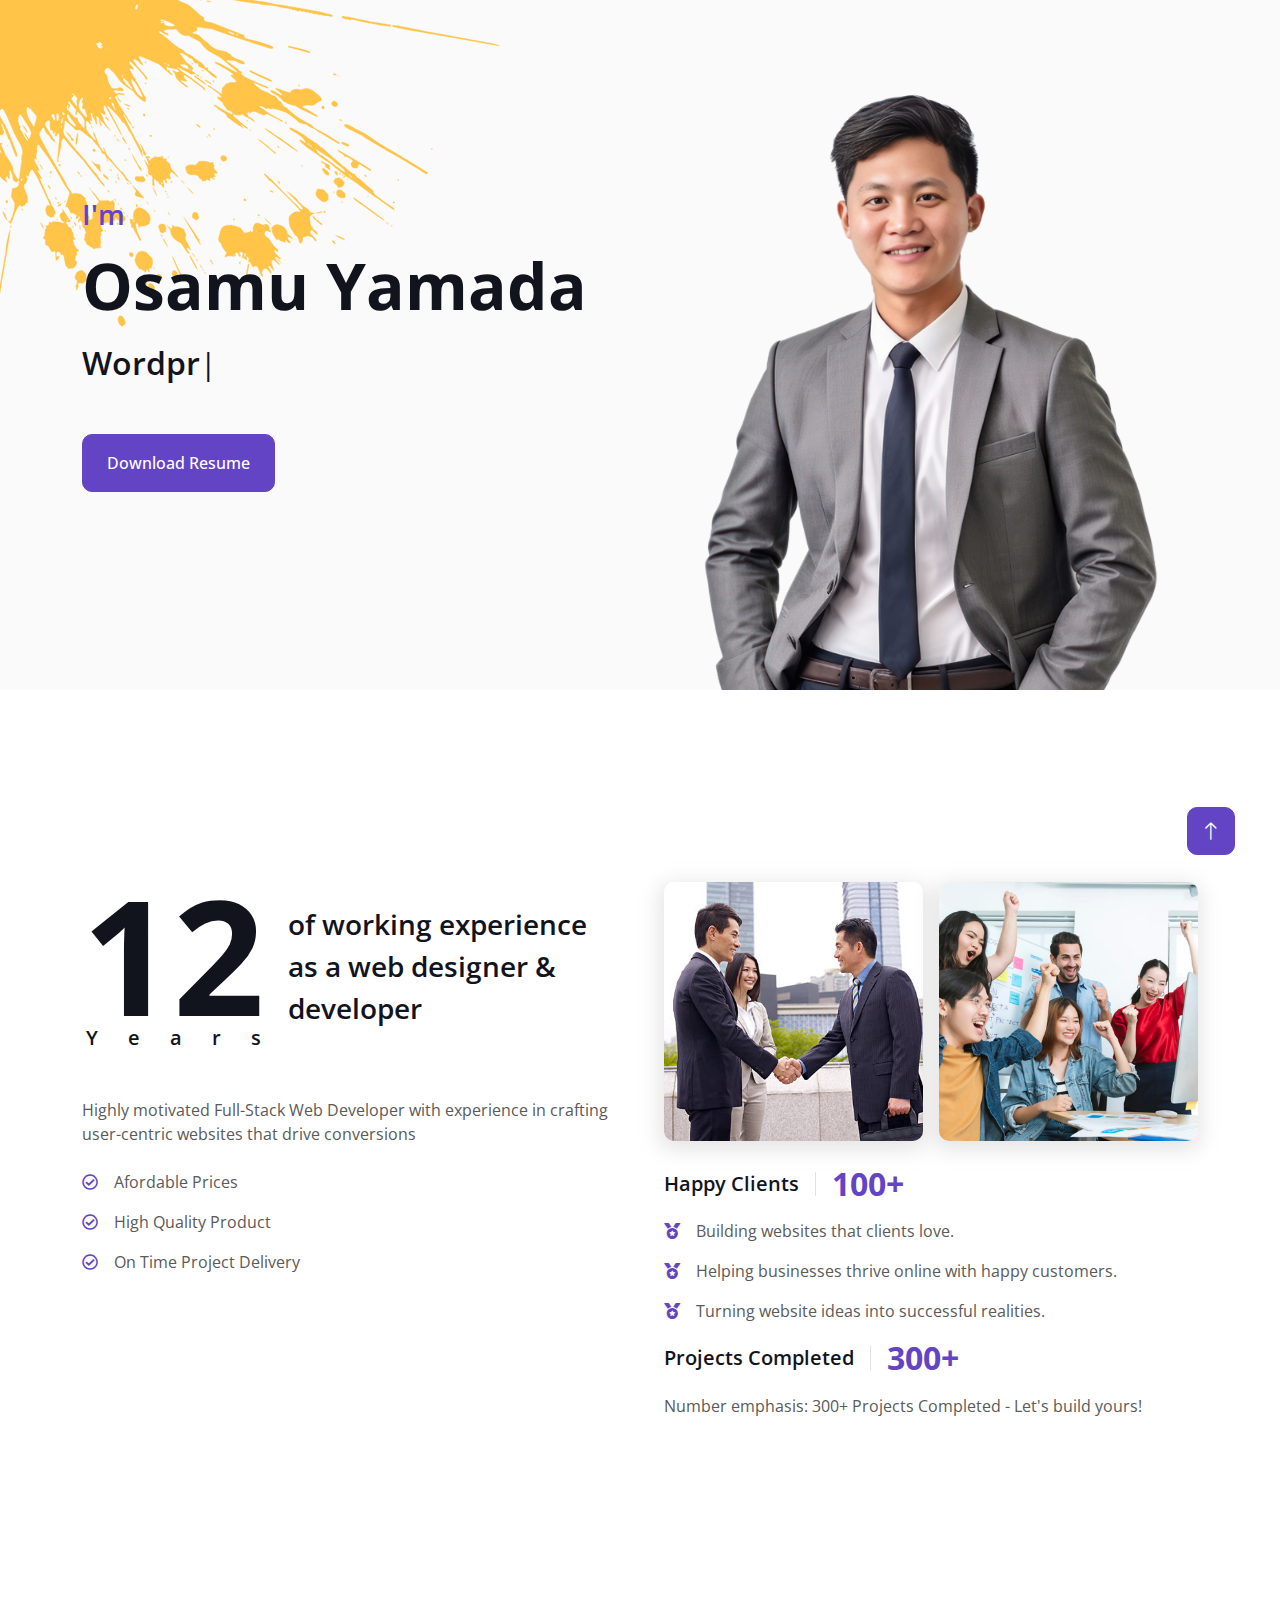
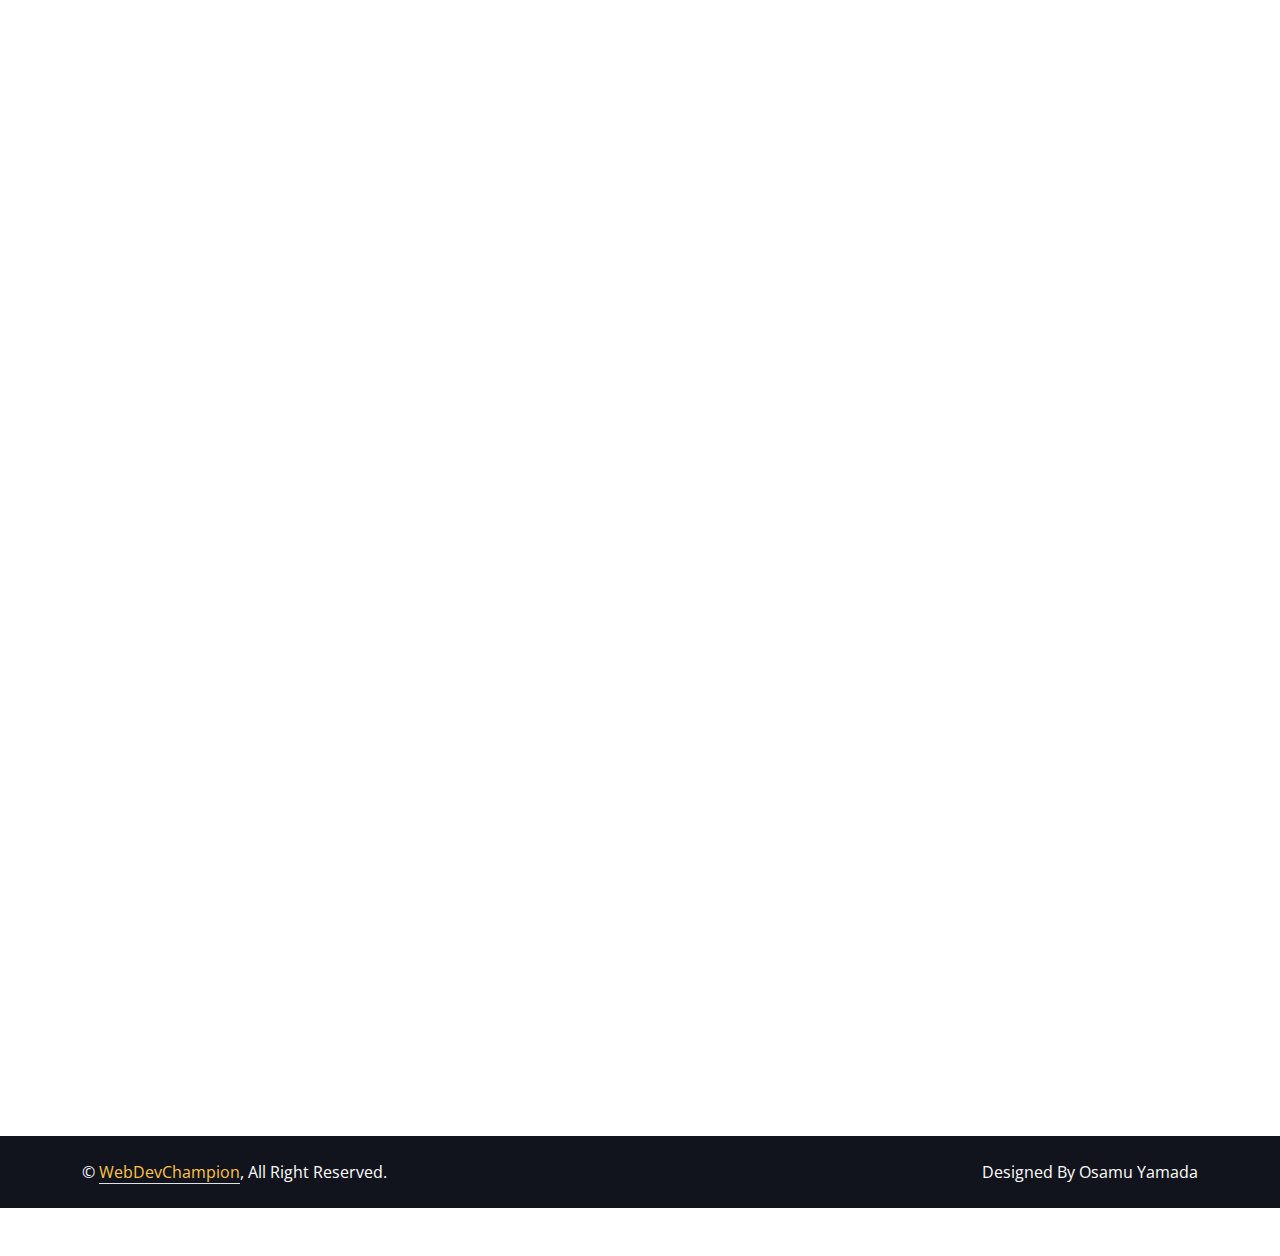
<file: index.html>
<!DOCTYPE html>
<html lang="en">

<head>
    <meta charset="utf-8">
    <title>Osamu Yamada - Senior Web Developer</title>
    <meta content="width=device-width, initial-scale=1.0" name="viewport">
    <meta content="Osamu Yamada, web developer, Wordpres, Shopify, Hubspot, React, Vue, Node, web service" name="keywords">
    <meta content="Senior Web Developer with 12 years of experience crafting high-performance, user-friendly websites using the latest technologies." name="description">
	<meta name="author" content="Osamu Yamada">

    <!-- Favicon -->
    <link href="img/favicon.png" rel="icon">

    <!-- Google Web Fonts -->
    <link rel="preconnect" href="https://fonts.googleapis.com">
    <link rel="preconnect" href="https://fonts.gstatic.com" crossorigin>
    <link href="https://fonts.googleapis.com/css2?family=Open+Sans:wght@400;500;600;700;800&display=swap" rel="stylesheet"> 

    <!-- Icon Font Stylesheet -->
    <link href="https://cdnjs.cloudflare.com/ajax/libs/font-awesome/5.10.0/css/all.min.css" rel="stylesheet">
    <link href="https://cdn.jsdelivr.net/npm/bootstrap-icons@1.4.1/font/bootstrap-icons.css" rel="stylesheet">

    <!-- Libraries Stylesheet -->
    <link href="lib/animate/animate.min.css" rel="stylesheet">
    <link href="lib/lightbox/css/lightbox.min.css" rel="stylesheet">
    <link href="lib/owlcarousel/assets/owl.carousel.min.css" rel="stylesheet">

    <!-- Customized Bootstrap Stylesheet -->
    <link href="css/bootstrap.min.css" rel="stylesheet">

    <!-- Template Stylesheet -->
    <link href="css/style.css" rel="stylesheet">
</head>

<body data-bs-spy="scroll" data-bs-target=".navbar" data-bs-offset="51">
    <!-- Spinner Start -->
    <div id="spinner" class="show bg-white position-fixed translate-middle w-100 vh-100 top-50 start-50 d-flex align-items-center justify-content-center">
        <div class="spinner-border text-primary" style="width: 3rem; height: 3rem;" role="status">
            <span class="sr-only">Loading...</span>
        </div>
    </div>
    <!-- Spinner End -->


    <!-- Navbar Start -->
    <nav class="navbar navbar-expand-lg bg-white navbar-light fixed-top shadow py-lg-0 px-4 px-lg-5 wow fadeIn" data-wow-delay="0.1s">
        <a href="index.html" class="navbar-brand d-block d-lg-none">
            <h1 class="text-primary fw-bold m-0"><img src="img/logo-purple.png" width="35" /></h1>
        </a>
        <button type="button" class="navbar-toggler" data-bs-toggle="collapse" data-bs-target="#navbarCollapse">
            <span class="navbar-toggler-icon"></span>
        </button>
        <div class="collapse navbar-collapse justify-content-between py-4 py-lg-0" id="navbarCollapse">
            <div class="navbar-nav ms-auto py-0">
                <a href="#home" class="nav-item nav-link active">Home</a>
                <a href="#about" class="nav-item nav-link">About</a>
                <a href="#skill" class="nav-item nav-link">Skills</a>
                
            </div>
            <a href="index.html" class="navbar-brand py-3 px-4 mx-3 d-none d-lg-block">
                <h1 class="text-primary fw-bold m-0"><img src="img/logo-purple.png" width="70" /></h1>
            </a>
            <div class="navbar-nav me-auto py-0">
				<a href="#service" class="nav-item nav-link">Services</a>
                <a href="#project" class="nav-item nav-link">Projects</a>
				<!--
                <a href="#team" class="nav-item nav-link">Team</a>
                <a href="#testimonial" class="nav-item nav-link">Testimonial</a>
				-->
                <a href="#contact" class="nav-item nav-link">Contact</a>
            </div>
        </div>
    </nav>
    <!-- Navbar End -->


    <!-- Header Start -->
    <div class="container-fluid bg-light my-6 mt-0" id="home">
        <div class="container">
            <div class="row g-5 align-items-center">
                <div class="col-lg-6 py-6 pb-0 pt-lg-0">
                    <h3 class="text-primary mb-3">I'm</h3>
                    <h1 class="display-3 mb-3">Osamu Yamada</h1>
                    <h2 class="typed-text-output d-inline"></h2>
                    <div class="typed-text d-none">Wordpress Developer, Shopify Developer, Hubspot CMS Developer, Frontend Developer, Backend Developer</div>
                    <div class="d-flex align-items-center pt-5">
                        <a href="/resource/osamu_resume.pdf" class="btn btn-primary py-3 px-4 me-5" target="_blank">Download Resume</a>
						<!--
                        <button type="button" class="btn-play" data-bs-toggle="modal"
                            data-src="https://www.youtube.com/embed/DWRcNpR6Kdc" data-bs-target="#videoModal">
                            <span></span>
                        </button>
                        <h5 class="ms-4 mb-0 d-none d-sm-block">Play Video</h5>
						-->
                    </div>
                </div>
                <div class="col-lg-6">
                    <img class="img-fluid" src="img/profile.png" width="624" height="806" alt="Osamu Yamada - Senior Web Developer">
                </div>
            </div>
        </div>
    </div>
    <!-- Header End -->


    <!-- Video Modal Start -->
	<!--
    <div class="modal modal-video fade" id="videoModal" tabindex="-1" aria-labelledby="exampleModalLabel" aria-hidden="true">
        <div class="modal-dialog">
            <div class="modal-content rounded-0">
                <div class="modal-header">
                    <h3 class="modal-title" id="exampleModalLabel">Youtube Video</h3>
                    <button type="button" class="btn-close" data-bs-dismiss="modal" aria-label="Close"></button>
                </div>
                <div class="modal-body">
                    <div class="ratio ratio-16x9">
                        <iframe class="embed-responsive-item" src="" id="video" allowfullscreen allowscriptaccess="always"
                            allow="autoplay"></iframe>
                    </div>
                </div>
            </div>
        </div>
    </div>
	-->
    <!-- Video Modal End -->


    <!-- About Start -->
    <div class="container-xxl py-6" id="about">
        <div class="container">
            <div class="row g-5">
                <div class="col-lg-6 wow fadeInUp" data-wow-delay="0.1s">
                    <div class="d-flex align-items-center mb-5">
                        <div class="years flex-shrink-0 text-center me-4">
                            <h1 class="display-1 mb-0">12</h1>
                            <h5 class="mb-0">Years</h5>
                        </div>
                        <h3 class="lh-base mb-0">of working experience as a web designer & developer</h3>
                    </div>
                    <p class="mb-4">Highly motivated Full-Stack Web Developer with experience in crafting user-centric websites that drive conversions</p>
                    <p class="mb-3"><i class="far fa-check-circle text-primary me-3"></i>Afordable Prices</p>
                    <p class="mb-3"><i class="far fa-check-circle text-primary me-3"></i>High Quality Product</p>
                    <p class="mb-3"><i class="far fa-check-circle text-primary me-3"></i>On Time Project Delivery</p>
                </div>
                <div class="col-lg-6 wow fadeInUp" data-wow-delay="0.5s">
                    <div class="row g-3 mb-4">
                        <div class="col-sm-6">
                            <img class="img-fluid rounded" src="img/about-1.jpg" width="298" height="298" alt="Meet clients">
                        </div>
                        <div class="col-sm-6">
                            <img class="img-fluid rounded" src="img/about-2.jpg" width="298" height="298" alt="Project Completion">
                        </div>
                    </div>
                    <div class="d-flex align-items-center mb-3">
                        <h5 class="border-end pe-3 me-3 mb-0">Happy Clients</h5>
                        <h2 class="text-primary fw-bold mb-0" data-toggle-disabled="counter-up">100+</h2>
                    </div>
					<p class="mb-3"><i class="fa fa-medal text-primary me-3"></i>Building websites that clients love.</p>
					<p class="mb-3"><i class="fa fa-medal text-primary me-3"></i>Helping businesses thrive online with happy customers.</p>
					<p class="mb-3"><i class="fa fa-medal text-primary me-3"></i>Turning website ideas into successful realities.</p>
					
                    <div class="d-flex align-items-center mb-3">
                        <h5 class="border-end pe-3 me-3 mb-0">Projects Completed</h5>
                        <h2 class="text-primary fw-bold mb-0" data-toggle-disabled="counter-up">300+</h2>
                    </div>
                    <p class="mb-0">Number emphasis: 300+ Projects Completed - Let's build yours!</p>
                </div>
            </div>
        </div>
    </div>
    <!-- About End -->


    <!-- Expertise Start -->
    <div class="container-xxl py-6 pb-5" id="skill">
        <div class="container">
            <div class="row g-5">
                <div class="col-lg-6 wow fadeInUp" data-wow-delay="0.1s">
                    <h1 class="display-5 mb-5">Skills & Experience</h1>
                    <p class="mb-4">Skilled in both front-end and back-end development, I can craft a seamless web experience.</p>
                    <h3 class="mb-4">My Skills</h3>
                    <div class="row align-items-center">
                        <div class="col-md-6">
                            <div class="skill mb-4">
                                <div class="d-flex justify-content-between">
                                    <h6 class="font-weight-bold">HTML</h6>
                                    <h6 class="font-weight-bold">95%</h6>
                                </div>
                                <div class="progress">
                                    <div class="progress-bar bg-primary" role="progressbar" aria-valuenow="95" aria-valuemin="0" aria-valuemax="100"></div>
                                </div>
                            </div>
                            <div class="skill mb-4">
                                <div class="d-flex justify-content-between">
                                    <h6 class="font-weight-bold">CSS</h6>
                                    <h6 class="font-weight-bold">95%</h6>
                                </div>
                                <div class="progress">
                                    <div class="progress-bar bg-warning" role="progressbar" aria-valuenow="85" aria-valuemin="0" aria-valuemax="100"></div>
                                </div>
                            </div>
                            <div class="skill mb-4">
                                <div class="d-flex justify-content-between">
                                    <h6 class="font-weight-bold">Javascript</h6>
                                    <h6 class="font-weight-bold">90%</h6>
                                </div>
                                <div class="progress">
                                    <div class="progress-bar bg-danger" role="progressbar" aria-valuenow="90" aria-valuemin="0" aria-valuemax="100"></div>
                                </div>
                            </div>
                            <div class="skill mb-4">
                                <div class="d-flex justify-content-between">
                                    <h6 class="font-weight-bold">ReactJS</h6>
                                    <h6 class="font-weight-bold">95%</h6>
                                </div>
                                <div class="progress">
                                    <div class="progress-bar bg-dark" role="progressbar" aria-valuenow="95" aria-valuemin="0" aria-valuemax="100"></div>
                                </div>
                            </div>							
                            <div class="skill mb-4">
                                <div class="d-flex justify-content-between">
                                    <h6 class="font-weight-bold">PHP</h6>
                                    <h6 class="font-weight-bold">90%</h6>
                                </div>
                                <div class="progress">
                                    <div class="progress-bar bg-danger" role="progressbar" aria-valuenow="90" aria-valuemin="0" aria-valuemax="100"></div>
                                </div>
                            </div>
                            <div class="skill mb-4">
                                <div class="d-flex justify-content-between">
                                    <h6 class="font-weight-bold">NodeJS</h6>
                                    <h6 class="font-weight-bold">90%</h6>
                                </div>
                                <div class="progress">
                                    <div class="progress-bar bg-info" role="progressbar" aria-valuenow="90" aria-valuemin="0" aria-valuemax="100"></div>
                                </div>
                            </div>							
                        </div>
                        <div class="col-md-6">
                            <div class="skill mb-4">
							
                                <div class="d-flex justify-content-between">
                                    <h6 class="font-weight-bold">Wordpress</h6>
                                    <h6 class="font-weight-bold">95%</h6>
                                </div>
                                <div class="progress">
                                    <div class="progress-bar bg-info" role="progressbar" aria-valuenow="85" aria-valuemin="0" aria-valuemax="100"></div>
                                </div>
                            </div>
                            <div class="skill mb-4">
                                <div class="d-flex justify-content-between">
                                    <h6 class="font-weight-bold">Shopify</h6>
                                    <h6 class="font-weight-bold">90%</h6>
                                </div>
                                <div class="progress">
                                    <div class="progress-bar bg-warning" role="progressbar" aria-valuenow="85" aria-valuemin="0" aria-valuemax="100"></div>
                                </div>
                            </div>
                            <div class="skill mb-4">
                                <div class="d-flex justify-content-between">
                                    <h6 class="font-weight-bold">Hubspot CMS</h6>
                                    <h6 class="font-weight-bold">90%</h6>
                                </div>
                                <div class="progress">
                                    <div class="progress-bar bg-danger" role="progressbar" aria-valuenow="85" aria-valuemin="0" aria-valuemax="100"></div>
                                </div>
                            </div>							
                            <div class="skill mb-4">
                                <div class="d-flex justify-content-between">
                                    <h6 class="font-weight-bold">Squarespace</h6>
                                    <h6 class="font-weight-bold">90%</h6>
                                </div>
                                <div class="progress">
                                    <div class="progress-bar bg-info" role="progressbar" aria-valuenow="85" aria-valuemin="0" aria-valuemax="100"></div>
                                </div>
                            </div>			
                            <div class="skill mb-4">
                                <div class="d-flex justify-content-between">
                                    <h6 class="font-weight-bold">Wix</h6>
                                    <h6 class="font-weight-bold">90%</h6>
                                </div>
                                <div class="progress">
                                    <div class="progress-bar bg-warning" role="progressbar" aria-valuenow="85" aria-valuemin="0" aria-valuemax="100"></div>
                                </div>
                            </div>	
                            <div class="skill mb-4">
                                <div class="d-flex justify-content-between">
                                    <h6 class="font-weight-bold">Webflow</h6>
                                    <h6 class="font-weight-bold">90%</h6>
                                </div>
                                <div class="progress">
                                    <div class="progress-bar bg-dark" role="progressbar" aria-valuenow="85" aria-valuemin="0" aria-valuemax="100"></div>
                                </div>
                            </div>								
                        </div>
                    </div>
                </div>
                <div class="col-lg-6 wow fadeInUp" data-wow-delay="0.5s">
                    <ul class="nav nav-pills rounded border border-2 border-primary mb-5">
                        <li class="nav-item w-50">
                            <button class="nav-link w-100 py-3 fs-5 active" data-bs-toggle="pill" href="#tab-1">Experience</button>
                        </li>
                        <li class="nav-item w-50">
                            <button class="nav-link w-100 py-3 fs-5" data-bs-toggle="pill" href="#tab-2">Education</button>
                        </li>
                    </ul>
                    <div class="tab-content">
                        <div id="tab-1" class="tab-pane fade show p-0 active">
                            <div class="row gy-5 gx-4">
                                <div class="col-sm-6">
                                    <h5>Web Developer</h5>
                                    <hr class="text-primary my-2">
                                    <p class="text-primary mb-1">2013 - 2014</p>
                                    <h6 class="mb-0">Fujisoft Incorporated</h6>
                                </div>
                                <div class="col-sm-6">
                                    <h5>Freelance Web Developer</h5>
                                    <hr class="text-primary my-2">
                                    <p class="text-primary mb-1">2014 - 2017</p>
                                    <h6 class="mb-0">Upwork</h6>
                                </div>
                                <div class="col-sm-6">
                                    <h5>Web Developer</h5>
                                    <hr class="text-primary my-2">
                                    <p class="text-primary mb-1">2017 - 2019</p>
                                    <h6 class="mb-0">Lunaris, Inc</h6>
                                </div>
                                <div class="col-sm-6">
                                    <h5>Freelance Web Developer</h5>
                                    <hr class="text-primary my-2">
                                    <p class="text-primary mb-1">2019 - 2022</p>
                                    <h6 class="mb-0">PeoplePerHour</h6>
                                </div>								
                                <div class="col-sm-6">
                                    <h5>Fullstack Web Developer</h5>
                                    <hr class="text-primary my-2">
                                    <p class="text-primary mb-1">2022 - Present</p>
                                    <h6 class="mb-0">Self Employed</h6>
                                </div>
                            </div>
                        </div>
                        <div id="tab-2" class="tab-pane fade show p-0">
                            <div class="row gy-5 gx-4">
                                <div class="col-sm-6">
                                    <h5>Department of Computer Science and Technology</h5>
                                    <hr class="text-primary my-2">
                                    <p class="text-primary mb-1">2019 - 2023</p>
                                    <h6 class="mb-0">Tokyo Institute of Technology</h6>
                                </div>
                            </div>
                        </div>
                    </div>
                </div>
            </div>
        </div>
    </div>
    <!-- Expertise End -->


    <!-- Service Start -->
    <div class="container-fluid bg-light my-5 py-6" id="service">
        <div class="container">
            <div class="row g-5 mb-5 wow fadeInUp" data-wow-delay="0.1s">
                <div class="col-lg-6">
                    <h1 class="display-5 mb-0">My Services</h1>
                </div>
                <div class="col-lg-6 text-lg-end">
                    <a class="btn btn-primary py-3 px-5" href="mailto:onlinewebdev@outlook.com">Hire Me</a>
                </div>
            </div>
            <div class="row g-4">
                <div class="col-lg-6 wow fadeInUp" data-wow-delay="0.1s">
                    <div class="service-item d-flex flex-column flex-sm-row bg-white rounded h-100 p-4 p-lg-5">
                        <div class="bg-icon flex-shrink-0 mb-3">
                            <i class="fa fa-magic fa-2x text-dark"></i>
                        </div>
                        <div class="ms-sm-4">
                            <h4 class="mb-3">Creative Design</h4>
                            <span>
							Proficient in a range of web design tools such as 
							Sketch, Figma, InVision, Adobe Phtoshop, Adobe XD
							</span>
                        </div>
                    </div>
                </div>
                <div class="col-lg-6 wow fadeInUp" data-wow-delay="0.3s">
                    <div class="service-item d-flex flex-column flex-sm-row bg-white rounded h-100 p-4 p-lg-5">
                        <div class="bg-icon flex-shrink-0 mb-3">
                            <i class="fa fa-cubes fa-2x text-dark"></i>
                        </div>
                        <div class="ms-sm-4">
                            <h4 class="mb-3">CMS Development</h4>
                            <span>WordPress & Shopify & Hubspot CMS & Other CMS development. No job is too small or too big.</span>
                        </div>
                    </div>
                </div>
                <div class="col-lg-6 wow fadeInUp" data-wow-delay="0.1s">
                    <div class="service-item d-flex flex-column flex-sm-row bg-white rounded h-100 p-4 p-lg-5">
                        <div class="bg-icon flex-shrink-0 mb-3">
                            <i class="fa fa-code fa-2x text-dark"></i>
                        </div>
                        <div class="ms-sm-4">
                            <h4 class="mb-3">Custom Web Applications</h4>
                            <span>Custom web applications can be built using frameworks like ReactJS, NodeJS, VueJS, or PHP frameworks, allowing for tailored features and functionalities.</span>
                        </div>
                    </div>
                </div>
                <div class="col-lg-6 wow fadeInUp" data-wow-delay="0.3s">
                    <div class="service-item d-flex flex-column flex-sm-row bg-white rounded h-100 p-4 p-lg-5">
                        <div class="bg-icon flex-shrink-0 mb-3">
							<i class="fa fa-tachometer-alt fa-2x text-dark"></i>
                        </div>
                        <div class="ms-sm-4">
                            <h4 class="mb-3">Speed/SEO optimization</h4>
                            <span>Get your website flying up search rankings and engaging visitors faster with our Speed/SEO optimization service.</span>
                        </div>
                    </div>
                </div>
            </div>
        </div>
    </div>
    <!-- Service End -->


    <!-- Projects Start -->
    <div class="container-xxl py-6 pt-5" id="project">
        <div class="container">
            <div class="row g-5 mb-5 align-items-center wow fadeInUp" data-wow-delay="0.1s">
                <div class="col-lg-4">
                    <h1 class="display-5 mb-0">My Projects</h1>
                </div>
                <div class="col-lg-8 text-lg-end">
                    <ul class="list-inline mx-n3 mb-0" id="portfolio-flters">
                        <li class="mx-3 active" data-filter="*">All Projects</li>
                        <li class="mx-3" data-filter=".wordpress">Wordpress</li>
                        <li class="mx-3" data-filter=".shopify">Shopify</li>
						<li class="mx-3" data-filter=".hubspot">Hubspot</li>
						<li class="mx-3" data-filter=".wix">Wix</li>
						<li class="mx-3" data-filter=".reactjs">React.js/Node.js</li>
						<li class="mx-3" data-filter=".vuejs">Vue.js</li>
                    </ul>
                </div>
            </div>
            <div class="row g-4 portfolio-container wow fadeInUp" data-wow-delay="0.1s">
				<!-- Wordpress -->
                <div class="col-lg-4 col-md-6 portfolio-item wordpress">
                    <div class="portfolio-img rounded overflow-hidden">
                        <img class="img-fluid" src="img/nordace_thumb.jpg" loading="lazy" width="800" height="700" alt="Nordace Shop">
                        <div class="portfolio-btn">
                            <a class="btn btn-lg-square btn-outline-secondary border-2 mx-1" href="img/nordace_full.jpg" data-lightbox="portfolio"><i class="fa fa-eye"></i></a>
                            <a class="btn btn-lg-square btn-outline-secondary border-2 mx-1" href="https://nordace.com" target="_blank"><i class="fa fa-link"></i></a>
                        </div>
                    </div>
                </div>
                <div class="col-lg-4 col-md-6 portfolio-item wordpress">
                    <div class="portfolio-img rounded overflow-hidden">
                        <img class="img-fluid" src="img/dragonfly_thumb.jpg" loading="lazy" width="800" height="700" alt="Dragonfly Video Production Company">
                        <div class="portfolio-btn">
                            <a class="btn btn-lg-square btn-outline-secondary border-2 mx-1" href="img/dragonfly_full.jpg" data-lightbox="portfolio"><i class="fa fa-eye"></i></a>
                            <a class="btn btn-lg-square btn-outline-secondary border-2 mx-1" href="https://dragonfly.co.uk" target="_blank"><i class="fa fa-link"></i></a>
                        </div>
                    </div>
                </div>				
                <div class="col-lg-4 col-md-6 portfolio-item wordpress">
                    <div class="portfolio-img rounded overflow-hidden">
                        <img class="img-fluid" src="img/seniorlifestyle_thumb.jpg" loading="lazy" width="800" height="700" alt="Seniorlifestyle">
                        <div class="portfolio-btn">
                            <a class="btn btn-lg-square btn-outline-secondary border-2 mx-1" href="img/seniorlifestyle_full.jpg" data-lightbox="portfolio"><i class="fa fa-eye"></i></a>
                            <a class="btn btn-lg-square btn-outline-secondary border-2 mx-1" href="https://www.seniorlifestyle.com" target="_blank"><i class="fa fa-link"></i></a>
                        </div>
                    </div>
                </div>				
                <div class="col-lg-4 col-md-6 portfolio-item wordpress">
                    <div class="portfolio-img rounded overflow-hidden">
                        <img class="img-fluid" src="img/travelstore_thumb.jpg" loading="lazy" width="800" height="700" alt="TravelStore Agency">
                        <div class="portfolio-btn">
                            <a class="btn btn-lg-square btn-outline-secondary border-2 mx-1" href="img/travelstore_full.jpg" data-lightbox="portfolio"><i class="fa fa-eye"></i></a>
                            <a class="btn btn-lg-square btn-outline-secondary border-2 mx-1" href="https://www.travelstore.com" target="_blank"><i class="fa fa-link"></i></a>
                        </div>
                    </div>
                </div>					
                <div class="col-lg-4 col-md-6 portfolio-item wordpress">
                    <div class="portfolio-img rounded overflow-hidden">
                        <img class="img-fluid" src="img/jollibee_thumb.jpg" loading="lazy" width="800" height="700" alt="Jollibee - Food takeout & delivery">
                        <div class="portfolio-btn">
                            <a class="btn btn-lg-square btn-outline-secondary border-2 mx-1" href="img/jollibee_full.jpg" data-lightbox="portfolio"><i class="fa fa-eye"></i></a>
                            <a class="btn btn-lg-square btn-outline-secondary border-2 mx-1" href="https://www.jollibee.com.ph" target="_blank"><i class="fa fa-link"></i></a>
                        </div>
                    </div>
                </div>					
                <div class="col-lg-4 col-md-6 portfolio-item wordpress">
                    <div class="portfolio-img rounded overflow-hidden">
                        <img class="img-fluid" src="img/barnas_thumb.jpg" loading="lazy" width="800" height="700" alt="Barnas - School Education">
                        <div class="portfolio-btn">
                            <a class="btn btn-lg-square btn-outline-secondary border-2 mx-1" href="img/barnas_full.jpg" data-lightbox="portfolio"><i class="fa fa-eye"></i></a>
                            <a class="btn btn-lg-square btn-outline-secondary border-2 mx-1" href="https://barnas.com" target="_blank"><i class="fa fa-link"></i></a>
                        </div>
                    </div>
                </div>					
                <div class="col-lg-4 col-md-6 portfolio-item wordpress">
                    <div class="portfolio-img rounded overflow-hidden">
                        <img class="img-fluid" src="img/wonderhatch_thumb.jpg" loading="lazy" width="800" height="700" alt="Wonderhatch">
                        <div class="portfolio-btn">
                            <a class="btn btn-lg-square btn-outline-secondary border-2 mx-1" href="img/wonderhatch_full.jpg" data-lightbox="portfolio"><i class="fa fa-eye"></i></a>
                            <a class="btn btn-lg-square btn-outline-secondary border-2 mx-1" href="https://wonderhatch.co.uk" target="_blank"><i class="fa fa-link"></i></a>
                        </div>
                    </div>
                </div>					
                <div class="col-lg-4 col-md-6 portfolio-item wordpress">
                    <div class="portfolio-img rounded overflow-hidden">
                        <img class="img-fluid" src="img/firstchoicerenovation_thumb.jpg" loading="lazy" width="800" height="700" alt="Firstchoicerenovation">
                        <div class="portfolio-btn">
                            <a class="btn btn-lg-square btn-outline-secondary border-2 mx-1" href="img/firstchoicerenovation_full.jpg" data-lightbox="portfolio"><i class="fa fa-eye"></i></a>
                            <a class="btn btn-lg-square btn-outline-secondary border-2 mx-1" href="https://www.firstchoicerenovation.com" target="_blank"><i class="fa fa-link"></i></a>
                        </div>
                    </div>
                </div>					
		
				
				<!-- Shopify -->
                <div class="col-lg-4 col-md-6 portfolio-item shopify">
                    <div class="portfolio-img rounded overflow-hidden">
                        <img class="img-fluid" src="img/aquatech_thumb.jpg" loading="lazy" width="800" height="700" alt="Aquatech">
                        <div class="portfolio-btn">
                            <a class="btn btn-lg-square btn-outline-secondary border-2 mx-1" href="img/aquatech_full.jpg" data-lightbox="portfolio"><i class="fa fa-eye"></i></a>
                            <a class="btn btn-lg-square btn-outline-secondary border-2 mx-1" href="https://aquatech.net" target="_blank"><i class="fa fa-link"></i></a>
                        </div>
                    </div>
                </div>	
                <div class="col-lg-4 col-md-6 portfolio-item shopify">
                    <div class="portfolio-img rounded overflow-hidden">
                        <img class="img-fluid" src="img/ecohiny_thumb.jpg" loading="lazy" width="800" height="700" alt="Ecohiny">
                        <div class="portfolio-btn">
                            <a class="btn btn-lg-square btn-outline-secondary border-2 mx-1" href="img/ecohiny_full.jpg" data-lightbox="portfolio"><i class="fa fa-eye"></i></a>
                            <a class="btn btn-lg-square btn-outline-secondary border-2 mx-1" href="https://www.ecohiny.com" target="_blank"><i class="fa fa-link"></i></a>
                        </div>
                    </div>
                </div>					
                <div class="col-lg-4 col-md-6 portfolio-item shopify">
                    <div class="portfolio-img rounded overflow-hidden">
                        <img class="img-fluid" src="img/thevaporsupplier_thumb.jpg" loading="lazy" width="800" height="700" alt="Thevaporsupplier">
                        <div class="portfolio-btn">
                            <a class="btn btn-lg-square btn-outline-secondary border-2 mx-1" href="img/thevaporsupplier_full.jpg" data-lightbox="portfolio"><i class="fa fa-eye"></i></a>
                            <a class="btn btn-lg-square btn-outline-secondary border-2 mx-1" href="https://thevaporsupplier.com" target="_blank"><i class="fa fa-link"></i></a>
                        </div>
                    </div>
                </div>	
                <div class="col-lg-4 col-md-6 portfolio-item shopify">
                    <div class="portfolio-img rounded overflow-hidden">
                        <img class="img-fluid" src="img/zasel_thumb.jpg" loading="lazy" width="800" height="700" alt="Zasel Shop">
                        <div class="portfolio-btn">
                            <a class="btn btn-lg-square btn-outline-secondary border-2 mx-1" href="img/zasel_full.jpg" data-lightbox="portfolio"><i class="fa fa-eye"></i></a>
                            <a class="btn btn-lg-square btn-outline-secondary border-2 mx-1" href="https://zasel.com.au" target="_blank"><i class="fa fa-link"></i></a>
                        </div>
                    </div>
                </div>					
                <div class="col-lg-4 col-md-6 portfolio-item shopify">
                    <div class="portfolio-img rounded overflow-hidden">
                        <img class="img-fluid" src="img/hardjewelry_thumb.jpg" loading="lazy" width="800" height="700" alt="hardjewelry store">
                        <div class="portfolio-btn">
                            <a class="btn btn-lg-square btn-outline-secondary border-2 mx-1" href="img/hardjewelry_full.jpg" data-lightbox="portfolio"><i class="fa fa-eye"></i></a>
                            <a class="btn btn-lg-square btn-outline-secondary border-2 mx-1" href="https://www.hardjewelry.com" target="_blank"><i class="fa fa-link"></i></a>
                        </div>
                    </div>
                </div>	
                <div class="col-lg-4 col-md-6 portfolio-item shopify">
                    <div class="portfolio-img rounded overflow-hidden">
                        <img class="img-fluid" src="img/menudesignshop_thumb.jpg" loading="lazy" width="800" height="700" alt="menudesignshop">
                        <div class="portfolio-btn">
                            <a class="btn btn-lg-square btn-outline-secondary border-2 mx-1" href="img/menudesignshop_full.jpg" data-lightbox="portfolio"><i class="fa fa-eye"></i></a>
                            <a class="btn btn-lg-square btn-outline-secondary border-2 mx-1" href="https://store.menudesignshop.com" target="_blank"><i class="fa fa-link"></i></a>
                        </div>
                    </div>
                </div>	
                <div class="col-lg-4 col-md-6 portfolio-item shopify">
                    <div class="portfolio-img rounded overflow-hidden">
                        <img class="img-fluid" src="img/poshpeanut_thumb.jpg" loading="lazy" width="800" height="700" alt="poshpeanut">
                        <div class="portfolio-btn">
                            <a class="btn btn-lg-square btn-outline-secondary border-2 mx-1" href="img/poshpeanut_full.jpg" data-lightbox="portfolio"><i class="fa fa-eye"></i></a>
                            <a class="btn btn-lg-square btn-outline-secondary border-2 mx-1" href="https://poshpeanut.com" target="_blank"><i class="fa fa-link"></i></a>
                        </div>
                    </div>
                </div>	
                <div class="col-lg-4 col-md-6 portfolio-item shopify">
                    <div class="portfolio-img rounded overflow-hidden">
                        <img class="img-fluid" src="img/sastairs_thumb.jpg" loading="lazy" width="800" height="700" alt="sastairs">
                        <div class="portfolio-btn">
                            <a class="btn btn-lg-square btn-outline-secondary border-2 mx-1" href="img/sastairs_full.jpg" data-lightbox="portfolio"><i class="fa fa-eye"></i></a>
                            <a class="btn btn-lg-square btn-outline-secondary border-2 mx-1" href="https://sastairs.com.au/" target="_blank"><i class="fa fa-link"></i></a>
                        </div>
                    </div>
                </div>	
                <div class="col-lg-4 col-md-6 portfolio-item shopify">
                    <div class="portfolio-img rounded overflow-hidden">
                        <img class="img-fluid" src="img/skinshield2_thumb.jpg" loading="lazy" width="800" height="700" alt="skinshield2">
                        <div class="portfolio-btn">
                            <a class="btn btn-lg-square btn-outline-secondary border-2 mx-1" href="img/skinshield2_full.jpg" data-lightbox="portfolio"><i class="fa fa-eye"></i></a>
                            <a class="btn btn-lg-square btn-outline-secondary border-2 mx-1" href="https://www.skinshield2.com" target="_blank"><i class="fa fa-link"></i></a>
                        </div>
                    </div>
                </div>	
                <div class="col-lg-4 col-md-6 portfolio-item shopify">
                    <div class="portfolio-img rounded overflow-hidden">
                        <img class="img-fluid" src="img/somethingnewbridalbox_thumb.jpg" loading="lazy" width="800" height="700" alt="somethingnewbridalbox">
                        <div class="portfolio-btn">
                            <a class="btn btn-lg-square btn-outline-secondary border-2 mx-1" href="img/somethingnewbridalbox_full.jpg" data-lightbox="portfolio"><i class="fa fa-eye"></i></a>
                            <a class="btn btn-lg-square btn-outline-secondary border-2 mx-1" href="https://somethingnewbridalbox.com" target="_blank"><i class="fa fa-link"></i></a>
                        </div>
                    </div>
                </div>					
				
				<!-- Hubspot -->
                <div class="col-lg-4 col-md-6 portfolio-item hubspot">
                    <div class="portfolio-img rounded overflow-hidden">
                        <img class="img-fluid" src="img/getequity1031_thumb.jpg" loading="lazy" width="800" height="700" alt="getequity1031">
                        <div class="portfolio-btn">
                            <a class="btn btn-lg-square btn-outline-secondary border-2 mx-1" href="img/getequity1031_full.jpg" data-lightbox="portfolio"><i class="fa fa-eye"></i></a>
                            <a class="btn btn-lg-square btn-outline-secondary border-2 mx-1" href="https://getequity1031.com/" target="_blank"><i class="fa fa-link"></i></a>
                        </div>
                    </div>
                </div>	
                <div class="col-lg-4 col-md-6 portfolio-item hubspot">
                    <div class="portfolio-img rounded overflow-hidden">
                        <img class="img-fluid" src="img/infocharm_thumb.jpg" loading="lazy" width="800" height="700" alt="infocharm">
                        <div class="portfolio-btn">
                            <a class="btn btn-lg-square btn-outline-secondary border-2 mx-1" href="img/infocharm_full.jpg" data-lightbox="portfolio"><i class="fa fa-eye"></i></a>
                            <a class="btn btn-lg-square btn-outline-secondary border-2 mx-1" href="https://info.charm.io" target="_blank"><i class="fa fa-link"></i></a>
                        </div>
                    </div>
                </div>	
                <div class="col-lg-4 col-md-6 portfolio-item hubspot">
                    <div class="portfolio-img rounded overflow-hidden">
                        <img class="img-fluid" src="img/thierry-corp_thumb.jpg" loading="lazy" width="800" height="700" alt="thierry-corp">
                        <div class="portfolio-btn">
                            <a class="btn btn-lg-square btn-outline-secondary border-2 mx-1" href="img/thierry-corp_full.jpg" data-lightbox="portfolio"><i class="fa fa-eye"></i></a>
                            <a class="btn btn-lg-square btn-outline-secondary border-2 mx-1" href="https://www.thierry-corp.com" target="_blank"><i class="fa fa-link"></i></a>
                        </div>
                    </div>
                </div>					
                <div class="col-lg-4 col-md-6 portfolio-item hubspot">
                    <div class="portfolio-img rounded overflow-hidden">
                        <img class="img-fluid" src="img/touchstay_thumb.jpg" loading="lazy" width="800" height="700" alt="touchstay">
                        <div class="portfolio-btn">
                            <a class="btn btn-lg-square btn-outline-secondary border-2 mx-1" href="img/touchstay_full.jpg" data-lightbox="portfolio"><i class="fa fa-eye"></i></a>
                            <a class="btn btn-lg-square btn-outline-secondary border-2 mx-1" href="https://touchstay.com" target="_blank"><i class="fa fa-link"></i></a>
                        </div>
                    </div>
                </div>	
                <div class="col-lg-4 col-md-6 portfolio-item hubspot">
                    <div class="portfolio-img rounded overflow-hidden">
                        <img class="img-fluid" src="img/unifocus_thumb.jpg" loading="lazy" width="800" height="700" alt="unifocus">
                        <div class="portfolio-btn">
                            <a class="btn btn-lg-square btn-outline-secondary border-2 mx-1" href="img/unifocus_full.jpg" data-lightbox="portfolio"><i class="fa fa-eye"></i></a>
                            <a class="btn btn-lg-square btn-outline-secondary border-2 mx-1" href="https://www.unifocus.com" target="_blank"><i class="fa fa-link"></i></a>
                        </div>
                    </div>
                </div>	
                <div class="col-lg-4 col-md-6 portfolio-item hubspot">
                    <div class="portfolio-img rounded overflow-hidden">
                        <img class="img-fluid" src="img/wedgewoodweddings_thumb.jpg" loading="lazy" width="800" height="700" alt="wedgewoodweddings">
                        <div class="portfolio-btn">
                            <a class="btn btn-lg-square btn-outline-secondary border-2 mx-1" href="img/wedgewoodweddings_full.jpg" data-lightbox="portfolio"><i class="fa fa-eye"></i></a>
                            <a class="btn btn-lg-square btn-outline-secondary border-2 mx-1" href="https://www.wedgewoodweddings.com" target="_blank"><i class="fa fa-link"></i></a>
                        </div>
                    </div>
                </div>	
				
				<!-- Wix -->
                <div class="col-lg-4 col-md-6 portfolio-item wix">
                    <div class="portfolio-img rounded overflow-hidden">
                        <img class="img-fluid" src="img/balihoo.agency_thumb.jpg" loading="lazy" width="800" height="700" alt="balihoo.agency">
                        <div class="portfolio-btn">
                            <a class="btn btn-lg-square btn-outline-secondary border-2 mx-1" href="img/balihoo.agency_full.jpg" data-lightbox="portfolio"><i class="fa fa-eye"></i></a>
                            <a class="btn btn-lg-square btn-outline-secondary border-2 mx-1" href="https://www.balihoo.agency" target="_blank"><i class="fa fa-link"></i></a>
                        </div>
                    </div>
                </div>					

				<!-- ReactJS -->
                <div class="col-lg-4 col-md-6 portfolio-item reactjs">
                    <div class="portfolio-img rounded overflow-hidden">
                        <img class="img-fluid" src="img/limlessons.com_thumb.jpg" loading="lazy" width="800" height="700" alt="limlessons">
                        <div class="portfolio-btn">
                            <a class="btn btn-lg-square btn-outline-secondary border-2 mx-1" href="img/limlessons.com_full.jpg" data-lightbox="portfolio"><i class="fa fa-eye"></i></a>
                            <a class="btn btn-lg-square btn-outline-secondary border-2 mx-1" href="https://www.limlessons.com" target="_blank"><i class="fa fa-link"></i></a>
                        </div>
                    </div>
                </div>	
                <div class="col-lg-4 col-md-6 portfolio-item reactjs">
                    <div class="portfolio-img rounded overflow-hidden">
                        <img class="img-fluid" src="img/themoonupabove_thumb.jpg" loading="lazy" width="800" height="700" alt="themoonupabove">
                        <div class="portfolio-btn">
                            <a class="btn btn-lg-square btn-outline-secondary border-2 mx-1" href="img/themoonupabove_full.jpg" data-lightbox="portfolio"><i class="fa fa-eye"></i></a>
                            <a class="btn btn-lg-square btn-outline-secondary border-2 mx-1" href="https://www.themoonupabove.co.uk" target="_blank"><i class="fa fa-link"></i></a>
                        </div>
                    </div>
                </div>	
                <div class="col-lg-4 col-md-6 portfolio-item reactjs">
                    <div class="portfolio-img rounded overflow-hidden">
                        <img class="img-fluid" src="img/aave.com_thumb.jpg" loading="lazy" width="800" height="700" alt="aave">
                        <div class="portfolio-btn">
                            <a class="btn btn-lg-square btn-outline-secondary border-2 mx-1" href="img/aave.com_full.jpg" data-lightbox="portfolio"><i class="fa fa-eye"></i></a>
                            <a class="btn btn-lg-square btn-outline-secondary border-2 mx-1" href="https://aave.com" target="_blank"><i class="fa fa-link"></i></a>
                        </div>
                    </div>
                </div>	
                <div class="col-lg-4 col-md-6 portfolio-item reactjs">
                    <div class="portfolio-img rounded overflow-hidden">
                        <img class="img-fluid" src="img/educative.io_thumb.jpg" loading="lazy" width="800" height="700" alt="educative">
                        <div class="portfolio-btn">
                            <a class="btn btn-lg-square btn-outline-secondary border-2 mx-1" href="img/educative.io_full.jpg" data-lightbox="portfolio"><i class="fa fa-eye"></i></a>
                            <a class="btn btn-lg-square btn-outline-secondary border-2 mx-1" href="https://www.educative.io" target="_blank"><i class="fa fa-link"></i></a>
                        </div>
                    </div>
                </div>	
                <div class="col-lg-4 col-md-6 portfolio-item reactjs">
                    <div class="portfolio-img rounded overflow-hidden">
                        <img class="img-fluid" src="img/fast.io_thumb.jpg" loading="lazy" width="800" height="700" alt="fast.io">
                        <div class="portfolio-btn">
                            <a class="btn btn-lg-square btn-outline-secondary border-2 mx-1" href="img/fast.io_full.jpg" data-lightbox="portfolio"><i class="fa fa-eye"></i></a>
                            <a class="btn btn-lg-square btn-outline-secondary border-2 mx-1" href="https://fast.io" target="_blank"><i class="fa fa-link"></i></a>
                        </div>
                    </div>
                </div>	
				
				<!-- VueJS -->
                <div class="col-lg-4 col-md-6 portfolio-item vuejs">
                    <div class="portfolio-img rounded overflow-hidden">
                        <img class="img-fluid" src="img/pathminder.io_thumb.jpg" loading="lazy" width="800" height="700" alt="pathminder">
                        <div class="portfolio-btn">
                            <a class="btn btn-lg-square btn-outline-secondary border-2 mx-1" href="img/pathminder.io_full.jpg" data-lightbox="portfolio"><i class="fa fa-eye"></i></a>
                            <a class="btn btn-lg-square btn-outline-secondary border-2 mx-1" href="https://pathminder.io" target="_blank"><i class="fa fa-link"></i></a>
                        </div>
                    </div>
                </div>					
            </div>
        </div>
    </div>
    <!-- Projects End -->


    <!-- Team Start -->
	<!--
    <div class="container-xxl py-6 pb-5" id="team">
        <div class="container">
            <div class="row g-5 mb-5 wow fadeInUp" data-wow-delay="0.1s">
                <div class="col-lg-6">
                    <h1 class="display-5 mb-0">Team Members</h1>
                </div>
                <div class="col-lg-6 text-lg-end">
                    <a class="btn btn-primary py-3 px-5" href="">Contact Us</a>
                </div>
            </div>
            <div class="row g-4">
                <div class="col-lg-4 col-md-6 wow fadeInUp" data-wow-delay="0.1s">
                    <div class="team-item position-relative">
                        <img class="img-fluid rounded" src="img/team-1.jpg" alt="">
                        <div class="team-text bg-white rounded-end p-4">
                            <div>
                                <h5>Full Name</h5>
                                <span>Designer</span>
                            </div>
                            <i class="fa fa-arrow-right fa-2x text-primary"></i>
                        </div>
                    </div>
                </div>
                <div class="col-lg-4 col-md-6 wow fadeInUp" data-wow-delay="0.3s">
                    <div class="team-item position-relative">
                        <img class="img-fluid rounded" src="img/team-2.jpg" alt="">
                        <div class="team-text bg-white rounded-end p-4">
                            <div>
                                <h5>Full Name</h5>
                                <span>Designer</span>
                            </div>
                            <i class="fa fa-arrow-right fa-2x text-primary"></i>
                        </div>
                    </div>
                </div>
                <div class="col-lg-4 col-md-6 wow fadeInUp" data-wow-delay="0.5s">
                    <div class="team-item position-relative">
                        <img class="img-fluid rounded" src="img/team-3.jpg" alt="">
                        <div class="team-text bg-white rounded-end p-4">
                            <div>
                                <h5>Full Name</h5>
                                <span>Designer</span>
                            </div>
                            <i class="fa fa-arrow-right fa-2x text-primary"></i>
                        </div>
                    </div>
                </div>
            </div>
        </div>
    </div>
	-->
    <!-- Team End -->


    <!-- Testimonial Start -->
	<!--
    <div class="container-fluid bg-light py-5 my-5" id="testimonial">
        <div class="container-fluid py-5">
            <h1 class="display-5 text-center mb-5 wow fadeInUp" data-wow-delay="0.1s">Testimonial</h1>
            <div class="row justify-content-center">
                <div class="col-lg-3 d-none d-lg-block">
                    <div class="testimonial-left h-100">
                        <img class="img-fluid wow fadeIn" data-wow-delay="0.1s" src="img/testimonial-1.jpg" alt="">
                        <img class="img-fluid wow fadeIn" data-wow-delay="0.3s" src="img/testimonial-2.jpg" alt="">
                        <img class="img-fluid wow fadeIn" data-wow-delay="0.5s" src="img/testimonial-3.jpg" alt="">
                    </div>
                </div>
                <div class="col-lg-6 wow fadeInUp" data-wow-delay="0.5s">
                    <div class="owl-carousel testimonial-carousel">
                        <div class="testimonial-item text-center">
                            <div class="position-relative mb-5">
                                <img class="img-fluid rounded-circle border border-secondary p-2 mx-auto" src="img/testimonial-1.jpg" alt="">
                                <div class="testimonial-icon">
                                    <i class="fa fa-quote-left text-primary"></i>
                                </div>
                            </div>
                            <p class="fs-5 fst-italic">Dolores sed duo clita tempor justo dolor et stet lorem kasd labore dolore lorem ipsum. At lorem lorem magna ut et, nonumy et labore et tempor diam tempor erat.</p>
                            <hr class="w-25 mx-auto">
                            <h5>Client Name</h5>
                            <span>Profession</span>
                        </div>
                        <div class="testimonial-item text-center">
                            <div class="position-relative mb-5">
                                <img class="img-fluid rounded-circle border border-secondary p-2 mx-auto" src="img/testimonial-2.jpg" alt="">
                                <div class="testimonial-icon">
                                    <i class="fa fa-quote-left text-primary"></i>
                                </div>
                            </div>
                            <p class="fs-5 fst-italic">Dolores sed duo clita tempor justo dolor et stet lorem kasd labore dolore lorem ipsum. At lorem lorem magna ut et, nonumy et labore et tempor diam tempor erat.</p>
                            <hr class="w-25 mx-auto">
                            <h5>Client Name</h5>
                            <span>Profession</span>
                        </div>
                        <div class="testimonial-item text-center">
                            <div class="position-relative mb-5">
                                <img class="img-fluid rounded-circle border border-secondary p-2 mx-auto" src="img/testimonial-3.jpg" alt="">
                                <div class="testimonial-icon">
                                    <i class="fa fa-quote-left text-primary"></i>
                                </div>
                            </div>
                            <p class="fs-5 fst-italic">Dolores sed duo clita tempor justo dolor et stet lorem kasd labore dolore lorem ipsum. At lorem lorem magna ut et, nonumy et labore et tempor diam tempor erat.</p>
                            <hr class="w-25 mx-auto">
                            <h5>Client Name</h5>
                            <span>Profession</span>
                        </div>
                    </div>
                </div>
                <div class="col-lg-3 d-none d-lg-block">
                    <div class="testimonial-right h-100">
                        <img class="img-fluid wow fadeIn" data-wow-delay="0.1s" src="img/testimonial-1.jpg" alt="">
                        <img class="img-fluid wow fadeIn" data-wow-delay="0.3s" src="img/testimonial-2.jpg" alt="">
                        <img class="img-fluid wow fadeIn" data-wow-delay="0.5s" src="img/testimonial-3.jpg" alt="">
                    </div>
                </div>
            </div>
        </div>
    </div>
	-->
    <!-- Testimonial End -->


    <!-- Contact Start -->
    <div class="container-xxl pb-5" id="contact">
        <div class="container py-5">
            <div class="row g-5 mb-5 wow fadeInUp" data-wow-delay="0.1s">
                <div class="col-lg-12">
                    <h1 class="display-5 mb-0 text-center">Let's Work Together</h1>
                </div>
            </div>
            <div class="row g-5">
                <div class="col-md-12 wow fadeInUp" data-wow-delay="0.1s">
					<div class="row">
						<div class="col-md-6">
							<p class="mb-2">My office:</p>
							<h3 class="fw-bold">Hachioji, Tokyo, Japan</h3>
							<hr class="w-100">
						</div>
						<div class="col-md-6">
							<p class="mb-2">Mail me:</p>
							<h3 class="fw-bold">onlinewebdev@outlook.com</h3>
							<hr class="w-100">
						</div>	
					</div>
					<div class="row mt-5">
						<div class="col-md-12 text-center">					
							<p class="mb-2">Follow me:</p>
							<div class="d-flex pt-2 justify-content-center">
								<!--
								<a class="btn btn-square btn-primary me-2" href=""><i class="fab fa-twitter"></i></a>
								<a class="btn btn-square btn-primary me-2" href=""><i class="fab fa-facebook-f"></i></a>
								<a class="btn btn-square btn-primary me-2" href=""><i class="fab fa-youtube"></i></a>
								-->
								<a class="btn btn-square btn-primary me-2" href=""><i class="fab fa-linkedin-in"></i></a>
								<a class="btn btn-square btn-primary me-2" href="https://github.com/onlinewebdev"><i class="fab fa-github"></i></a>
							</div>
						</div>
					</div>			
                </div>
                <div class="col-lg-7 col-md-6 wow fadeInUp" data-wow-delay="0.5s">
                    <!--
					<form>
                        <div class="row g-3">
                            <div class="col-md-6">
                                <div class="form-floating">
                                    <input type="text" class="form-control" id="name" placeholder="Your Name">
                                    <label for="name">Your Name</label>
                                </div>
                            </div>
                            <div class="col-md-6">
                                <div class="form-floating">
                                    <input type="email" class="form-control" id="email" placeholder="Your Email">
                                    <label for="email">Your Email</label>
                                </div>
                            </div>
                            <div class="col-12">
                                <div class="form-floating">
                                    <input type="text" class="form-control" id="subject" placeholder="Subject">
                                    <label for="subject">Subject</label>
                                </div>
                            </div>
                            <div class="col-12">
                                <div class="form-floating">
                                    <textarea class="form-control" placeholder="Leave a message here" id="message" style="height: 100px"></textarea>
                                    <label for="message">Message</label>
                                </div>
                            </div>
                            <div class="col-12">
                                <button class="btn btn-primary py-3 px-5" type="submit">Send Message</button>
                            </div>
                        </div>
                    </form>
					-->
                </div>
            </div>
        </div>
    </div>
    <!-- Contact End -->


    <!-- Copyright Start -->
    <div class="container-fluid bg-dark text-white py-4">
            <div class="container">
                <div class="row">
                    <div class="col-md-6 text-center text-md-start mb-3 mb-md-0">
                        &copy; <a class="border-bottom text-secondary" href="#">WebDevChampion</a>, All Right Reserved.
                    </div>
                    <div class="col-md-6 text-center text-md-end">
                        <!--/*** This template is free as long as you keep the footer author’s credit link/attribution link/backlink. If you'd like to use the template without the footer author’s credit link/attribution link/backlink, you can purchase the Credit Removal License from "https://htmlcodex.com/credit-removal". Thank you for your support. ***/-->
                        Designed By Osamu Yamada</a>
                    </div>
                </div>
            </div>
        </div>
    </div>
    <!-- Copyright End -->


    <!-- Back to Top -->
    <a href="#" class="btn btn-lg btn-primary btn-lg-square back-to-top"><i class="bi bi-arrow-up"></i></a>


    <!-- JavaScript Libraries -->
    <script src="https://code.jquery.com/jquery-3.4.1.min.js"></script>
    <script src="https://cdn.jsdelivr.net/npm/bootstrap@5.0.0/dist/js/bootstrap.bundle.min.js"></script>
    <script src="lib/wow/wow.min.js"></script>
    <script src="lib/easing/easing.min.js"></script>
    <script src="lib/waypoints/waypoints.min.js"></script>
    <script src="lib/typed/typed.min.js"></script>
    <script src="lib/counterup/counterup.min.js"></script>
    <script src="lib/owlcarousel/owl.carousel.min.js"></script>
    <script src="lib/isotope/isotope.pkgd.min.js"></script>
    <script src="lib/lightbox/js/lightbox.min.js"></script>

    <!-- Template Javascript -->
    <script src="js/main.js"></script>
</body>

</html>
</file>
<file: css/style.css>
/********** Template CSS **********/
:root {
    --primary: #6244C5;
    --secondary: #FFC448;
    --light: #FAFAFB;
    --dark: #12141D;
}

.back-to-top {
    position: fixed;
    display: none;
    right: 45px;
    bottom: 45px;
    z-index: 99;
}

.my-6 {
    margin-top: 6rem;
    margin-bottom: 6rem;
}

.py-6 {
    padding-top: 6rem;
    padding-bottom: 6rem;
}


/*** Spinner ***/
#spinner {
    opacity: 0;
    visibility: hidden;
    transition: opacity .5s ease-out, visibility 0s linear .5s;
    z-index: 99999;
}

#spinner.show {
    transition: opacity .5s ease-out, visibility 0s linear 0s;
    visibility: visible;
    opacity: 1;
}


/*** Button ***/
.btn {
    font-weight: 500;
    transition: .5s;
}

.btn.btn-primary,
.btn.btn-secondary {
    color: #FFFFFF;
}

.btn-square {
    width: 38px;
    height: 38px;
}

.btn-sm-square {
    width: 32px;
    height: 32px;
}

.btn-lg-square {
    width: 48px;
    height: 48px;
}

.btn-square,
.btn-sm-square,
.btn-lg-square {
    padding: 0;
    display: flex;
    align-items: center;
    justify-content: center;
    font-weight: normal;
}


/*** Navbar ***/
.navbar.fixed-top {
    display: none;
    transition: .5s;
}

.navbar .navbar-nav .nav-link {
    padding: 20px 15px;
    color: var(--dark);
    font-size: 18px;
    font-weight: 600;
    outline: none;
}

.navbar .navbar-nav .nav-link:hover,
.navbar .navbar-nav .nav-link.active {
    color: var(--primary);
}

@media (max-width: 991.98px) {
    .navbar .navbar-nav .nav-link  {
        padding: 10px 0;
    }
}


/*** Header ***/
#home {
    margin-bottom: 6rem;
    background: url(../img/bg-header.png) left top no-repeat;
}

.typed-cursor {
    font-size: 30px;
    color: var(--dark);
}

.btn-play {
    position: relative;
    display: block;
    box-sizing: content-box;
    width: 16px;
    height: 26px;
    border-radius: 100%;
    border: none;
    outline: none !important;
    padding: 18px 20px 20px 28px;
    background: var(--primary);
}

.btn-play:before {
    content: "";
    position: absolute;
    z-index: 0;
    left: 50%;
    top: 50%;
    transform: translateX(-50%) translateY(-50%);
    display: block;
    width: 60px;
    height: 60px;
    background: var(--primary);
    border-radius: 100%;
    animation: pulse-border 1500ms ease-out infinite;
}

.btn-play:after {
    content: "";
    position: absolute;
    z-index: 1;
    left: 50%;
    top: 50%;
    transform: translateX(-50%) translateY(-50%);
    display: block;
    width: 60px;
    height: 60px;
    background: #FFFFFF;
    border-radius: 100%;
    transition: all 200ms;
}

.btn-play span {
    display: block;
    position: relative;
    z-index: 3;
    width: 0;
    height: 0;
    left: -1px;
    border-left: 16px solid var(--primary);
    border-top: 11px solid transparent;
    border-bottom: 11px solid transparent;
}

@keyframes pulse-border {
    0% {
        transform: translateX(-50%) translateY(-50%) translateZ(0) scale(1);
        opacity: 1;
    }

    100% {
        transform: translateX(-50%) translateY(-50%) translateZ(0) scale(2);
        opacity: 0;
    }
}

.modal-video .modal-dialog {
    position: relative;
    max-width: 800px;
    margin: 60px auto 0 auto;
}

.modal-video .modal-body {
    position: relative;
    padding: 0px;
}

.modal-video .close {
    position: absolute;
    width: 30px;
    height: 30px;
    right: 0px;
    top: -30px;
    z-index: 999;
    font-size: 30px;
    font-weight: normal;
    color: #FFFFFF;
    background: #000000;
    opacity: 1;
}


/*** About ***/
#about .years .display-1 {
    font-size: 10rem;
    line-height: 9rem;
}

#about .years h5 {
    letter-spacing: 30px;
    margin-right: -30px;
}
#about img {
	box-shadow: -1px 5px 20px 4px #9e9e9e45;
}

/*** Skills ***/
#skill .progress {
    height: 5px;
    border-radius: 5px;
}

#skill .progress .progress-bar {
    width: 0px;
    border-radius: 5px;
    transition: 3s;
}

#skill .nav-pills .nav-link {
    color: var(--dark);
}

#skill .nav-pills .nav-link.active {
    color: #FFFFFF;
}

#skill .tab-content hr {
    width: 30px;
}


/*** Service ***/
.service-item .bg-icon {
    width: 100px;
    height: 100px;
    display: flex;
    align-items: center;
    justify-content: center;
    background: url(../img/bg-icon.png) center center no-repeat;
    background-size: cover;
}


/*** Project Portfolio ***/
#portfolio-flters li {
    display: inline-block;
    font-weight: 500;
    color: var(--dark);
    cursor: pointer;
    transition: .5s;
    border-bottom: 2px solid transparent;
}

#portfolio-flters li:hover,
#portfolio-flters li.active {
    color: var(--primary);
    border-color: var(--primary);
}

.portfolio-img {
    position: relative;
    box-shadow: 3px 3px 10px 0px #6244c526;
}

.portfolio-btn {
    position: absolute;
    width: 100%;
    height: 100%;
    top: 0;
    left: 0;
    background: rgba(98, 68, 197, .9);
    display: flex;
    align-items: flex-end;
    justify-content: flex-start;
    padding: 30px;
    padding-bottom: 100px !important;
    opacity: 0;
    transition: .5s;
}

.portfolio-item:hover .portfolio-btn {
    opacity: 1;
    padding-bottom: 30px !important;
}


/*** Team ***/
.team-item img {
    transition: .5s;
}

.team-item:hover img {
    opacity: .7;
}

.team-item .team-text {
    position: absolute;
    left: 0;
    right: 60px;
    bottom: 30px;
    display: flex;
    align-items: center;
    justify-content: space-between;
    opacity: 0;
    transition: .5s;
}

.team-item:hover .team-text {
    right: 30px;
    opacity: 1;
}

.team-item .team-text div {
    transition: .5s;
}

.team-item:hover .team-text div {
    margin-left: 30px;
}


/*** Testimonial ***/
.testimonial-left,
.testimonial-right {
    position: relative;
}

.testimonial-left img,
.testimonial-right img {
    position: absolute;
    padding: 5px;
    border: 1px solid var(--secondary);
    border-radius: 70px;
}

.testimonial-left img:nth-child(1),
.testimonial-right img:nth-child(3) {
    width: 70px;
    height: 70px;
    top: 10%;
    left: 50%;
    transform: translateX(-50%);
}

.testimonial-left img:nth-child(2),
.testimonial-right img:nth-child(2) {
    width: 60px;
    height: 60px;
    top: 50%;
    left: 10%;
    transform: translateY(-50%);
}

.testimonial-left img:nth-child(3),
.testimonial-right img:nth-child(1) {
    width: 50px;
    height: 50px;
    bottom: 10%;
    right: 10%;
}

.testimonial-carousel .owl-item img {
    width: 120px;
    height: 120px;
}

.testimonial-carousel .testimonial-icon {
    position: absolute;
    width: 40px;
    height: 40px;
    left: 50%;
    bottom: -15px;
    transform: translateX(-50%);
    display: flex;
    align-items: center;
    justify-content: center;
    background: #FFFFFF;
    border: 1px solid var(--secondary);
    border-radius: 60px;
}

.testimonial-carousel .owl-dots {
    height: 40px;
    margin-top: 25px;
    display: flex;
    align-items: center;
    justify-content: center;
}

.testimonial-carousel .owl-dot {
    position: relative;
    display: inline-block;
    margin: 0 5px;
    width: 30px;
    height: 30px;
    background: #FFFFFF;
    border: 2px solid var(--secondary);
    border-radius: 30px;
    transition: .5s;
}

.testimonial-carousel .owl-dot::after {
    position: absolute;
    content: "";
    width: 16px;
    height: 16px;
    top: 5px;
    left: 5px;
    border-radius: 16px;
    background: var(--secondary);
    transition: .5s;
}

.testimonial-carousel .owl-dot.active::after {
    background: var(--primary);
}
</file>
